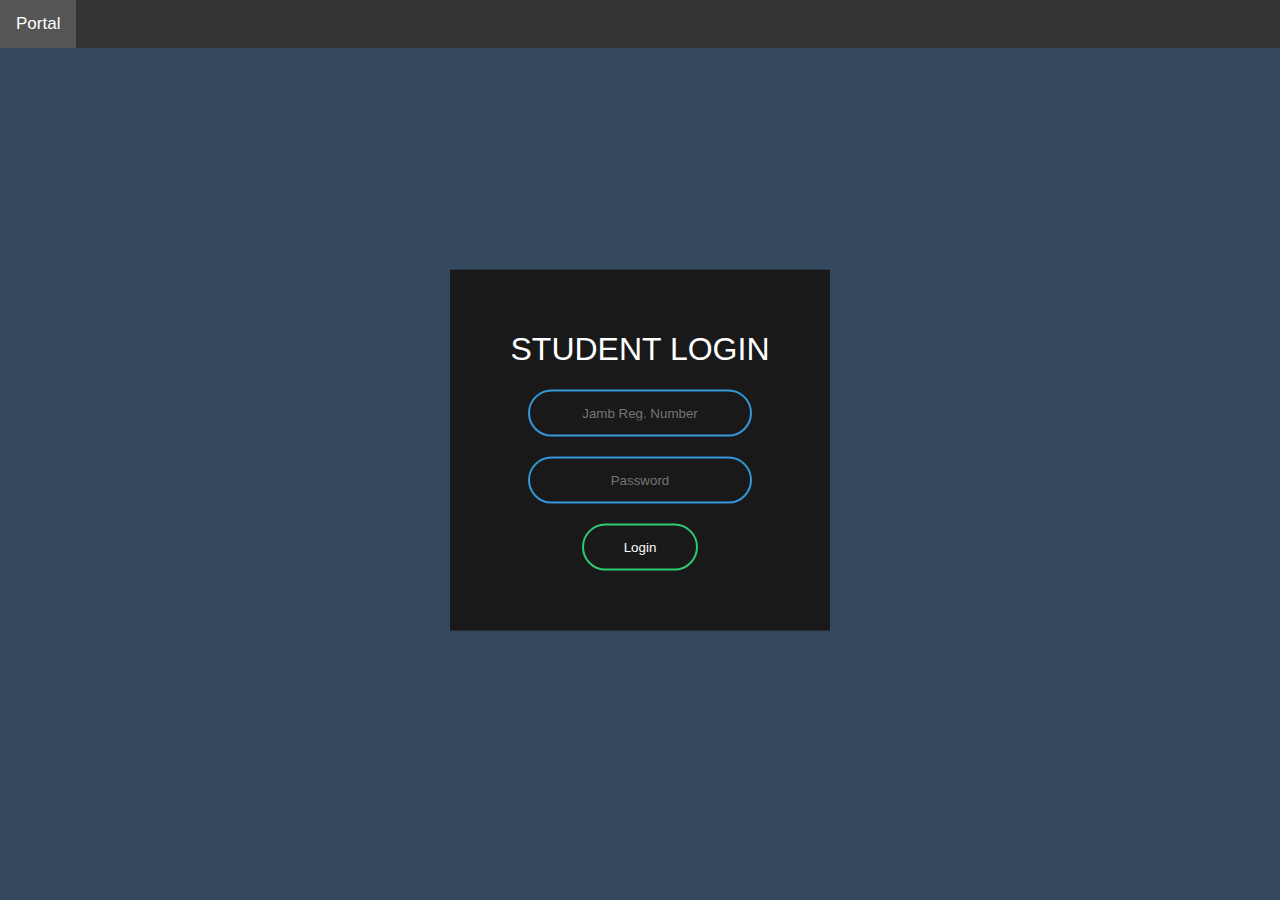
<file: index.html>
<!DOCTYPE html>
<html lang="en" dir="ltr">

<head>
  <meta charset="utf-8" />
  <meta http-equiv="X-UA-Compatible" content="IE-edge" />
  <meta name="viewport" content="width=device-width, intial-scale=1.0" />
  <link rel="shortcut icon" href="images/dashboard.png" />
  <title>Student Login</title>
  <link rel="stylesheet" href="style.css" />
</head>

<body>
  <!-- Top Nav-->
  <div class="topnav" id="myTopnav">

    <a href="index.html" class="active">Portal</a>
    <a href="javascript:void(0);" style="font-size: 15px" class="icon" onclick="myFunction()">&#9776;</a>
  </div>
  <!--End TopNav-->
  <form class="box" action="/Dashboard/" method="post">
    <h1>Student Login</h1>
    <input type="text" name="jamb_number" placeholder="Jamb Reg. Number" required />
    <input type="password" name="password" placeholder="Password" required />
    <a rel="noopener"><input type="submit" name="login-btn" value="Login" /></a>
  </form>
</body>

</html>
</file>
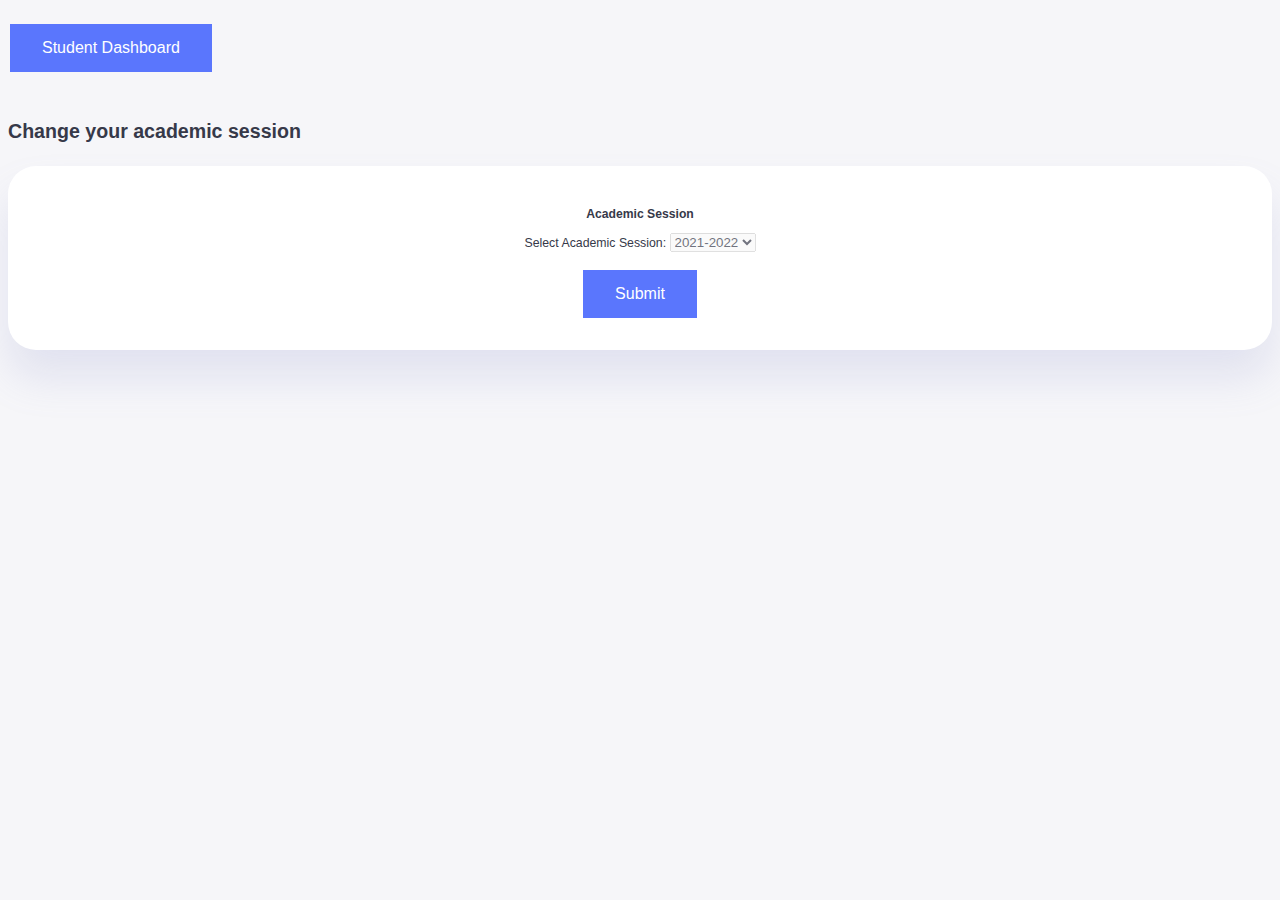
<file: Academic Session/index.html>
<!DOCTYPE html>
<html lang="en">

<head>
  <meta charset="UTF-8" />
  <meta http-equiv="X-UA-Compatible" content="IE=edge" />
  <meta name="viewport" content="width=device-width, initial-scale=1.0" />
  <title>Change Academic Session</title>
  <link rel="shortcut icon" href="images/dashboard.png" />

  <link rel="stylesheet" href="css/style.css" />
  <style>
    .hoverButton {
      background-color: #5a76fd;
      /* Green */
      border: none;
      color: white;
      padding: 15px 32px;
      text-align: center;
      text-decoration: none;
      display: inline-block;
      font-size: 16px;
      margin: 4px 2px;
      cursor: pointer;
      -webkit-transition-duration: 0.4s;
      /* Safari */
      transition-duration: 0.4s;
    }

    .hoverButton:hover {
      box-shadow: 0 12px 16px 0 rgba(0, 0, 0, 0.24),
        0 17px 50px 0 rgba(0, 0, 0, 0.19);
    }
  </style>
</head>

<body>
  <main>
    <a href="/Dashboard/index.html">
      <button class="hoverButton">Student Dashboard</button>
    </a>
    <div class="timetable" id="timetable">
      <div>
        <h2>Change your academic session</h2>
      </div>
      <span class="closeBtn" onclick="timeTableAll()">X</span>
      <table>
        <thead></thead>
        <tbody>
          <p>
            <tr>
              <td>
                <h3>
                  Academic Session
                </h3>
                <form action="../Student Dashboard/index.html">
                  <label for="cars">Select Academic Session:</label>
                  <select name="session" id="session" disabled>
                    <option value="2021-2022">2021-2022</option>
                    <option value="2020-2021">2020-2021</option>
                    <option value="2019-2020">2019-2020</option>
                    <option value="2018-2019">2018-2019</option>
                  </select>
                  <br><br>
                  <input class="hoverButton" type="submit" value="Submit">
                </form>

              </td>
          </p>
          </tr>
          </p>
        </tbody>
      </table>
    </div>
  </main>
</body>

</html>
</file>
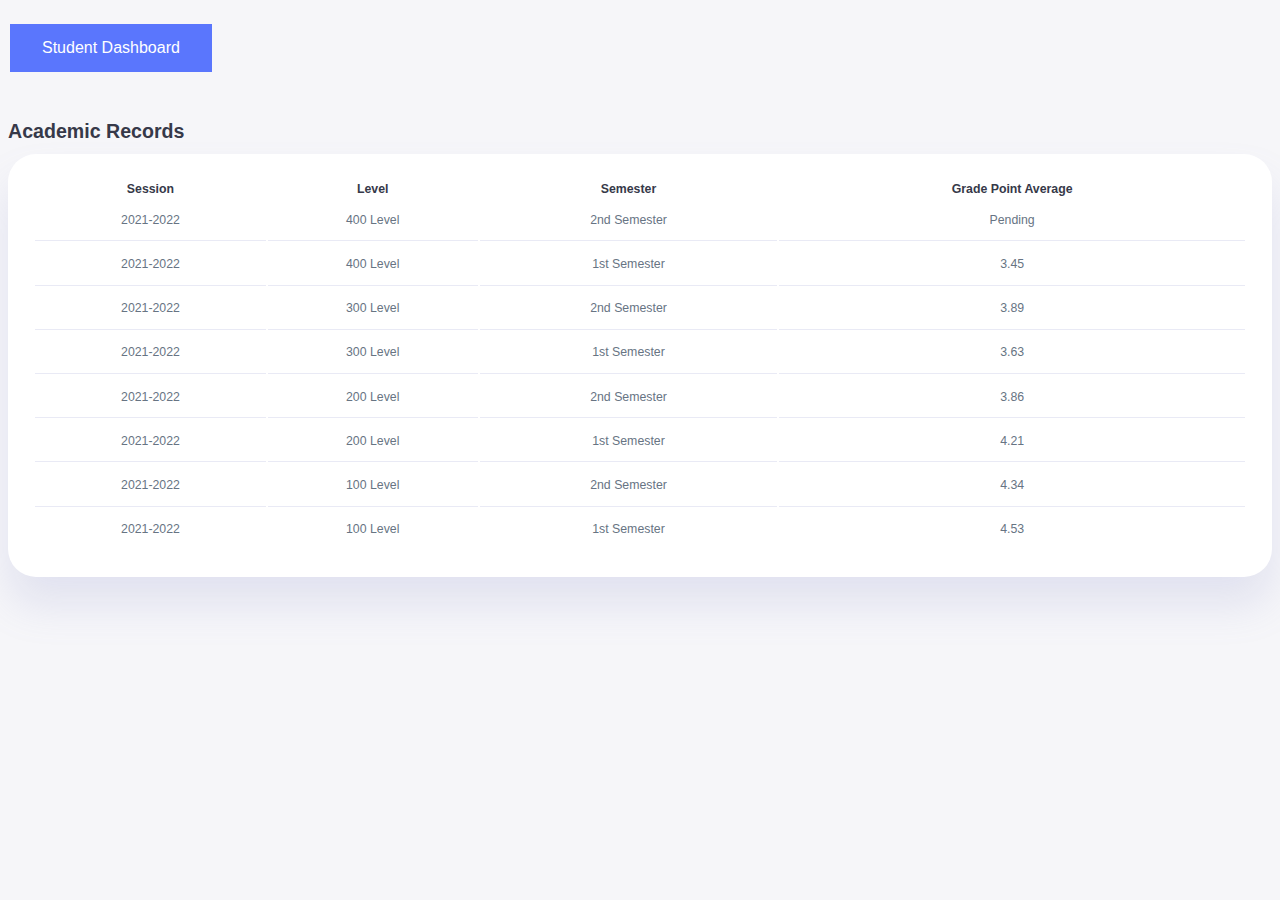
<file: Records/index.html>
<!DOCTYPE html>
<html lang="en">

<head>
  <meta charset="UTF-8" />
  <meta http-equiv="X-UA-Compatible" content="IE=edge" />
  <meta name="viewport" content="width=device-width, initial-scale=1.0" />
  <title>Student Records</title>
  <link rel="shortcut icon" href="images/dashboard.png" />

  <link rel="stylesheet" href="css/style.css" />
  <style>
    .hoverButton {
      background-color: #5a76fd;
      /* Green */
      border: none;
      color: white;
      padding: 15px 32px;
      text-align: center;
      text-decoration: none;
      display: inline-block;
      font-size: 16px;
      margin: 4px 2px;
      cursor: pointer;
      -webkit-transition-duration: 0.4s;
      /* Safari */
      transition-duration: 0.4s;
    }

    .hoverButton:hover {
      box-shadow: 0 12px 16px 0 rgba(0, 0, 0, 0.24),
        0 17px 50px 0 rgba(0, 0, 0, 0.19);
    }
  </style>
</head>

<body>
  <main>
    <a href="../Dashboard/index.html">
      <button class="hoverButton">Student Dashboard</button>
    </a>
    <div class="timetable" id="timetable">
      <div>
        <h2>Academic Records</h2>
      </div>
      <span class="closeBtn" onclick="timeTableAll()">X</span>
      <table>
        <thead>
          <tr>
            <th>Session</th>
            <th>Level</th>
            <th>Semester</th>
            <th>Grade Point Average</th>
          </tr>
        </thead>
        <tbody>
          <tr>
            <td>2021-2022</td>
            <td>400 Level</td>
            <td>2nd Semester</td>
            <td>Pending</td>
          </tr>
          <tr>
            <td>2021-2022</td>
            <td>400 Level</td>
            <td>1st Semester</td>
            <td>3.45</td>
          </tr>
          <tr>
            <td>2021-2022</td>
            <td>300 Level</td>
            <td>2nd Semester</td>
            <td>3.89</td>
          </tr>
          <tr>
            <td>2021-2022</td>
            <td>300 Level</td>
            <td>1st Semester</td>
            <td>3.63</td>
          </tr>
          <tr>
            <td>2021-2022</td>
            <td>200 Level</td>
            <td>2nd Semester</td>
            <td>3.86</td>
          </tr>
          <tr>
            <td>2021-2022</td>
            <td>200 Level</td>
            <td>1st Semester</td>
            <td>4.21</td>
          </tr>
          <tr>
            <td>2021-2022</td>
            <td>100 Level</td>
            <td>2nd Semester</td>
            <td>4.34</td>
          </tr>
          <tr>
            <td>2021-2022</td>
            <td>100 Level</td>
            <td>1st Semester</td>
            <td>4.53</td>
          </tr>
        </tbody>
      </table>
    </div>
  </main>
</body>

</html>
</file>
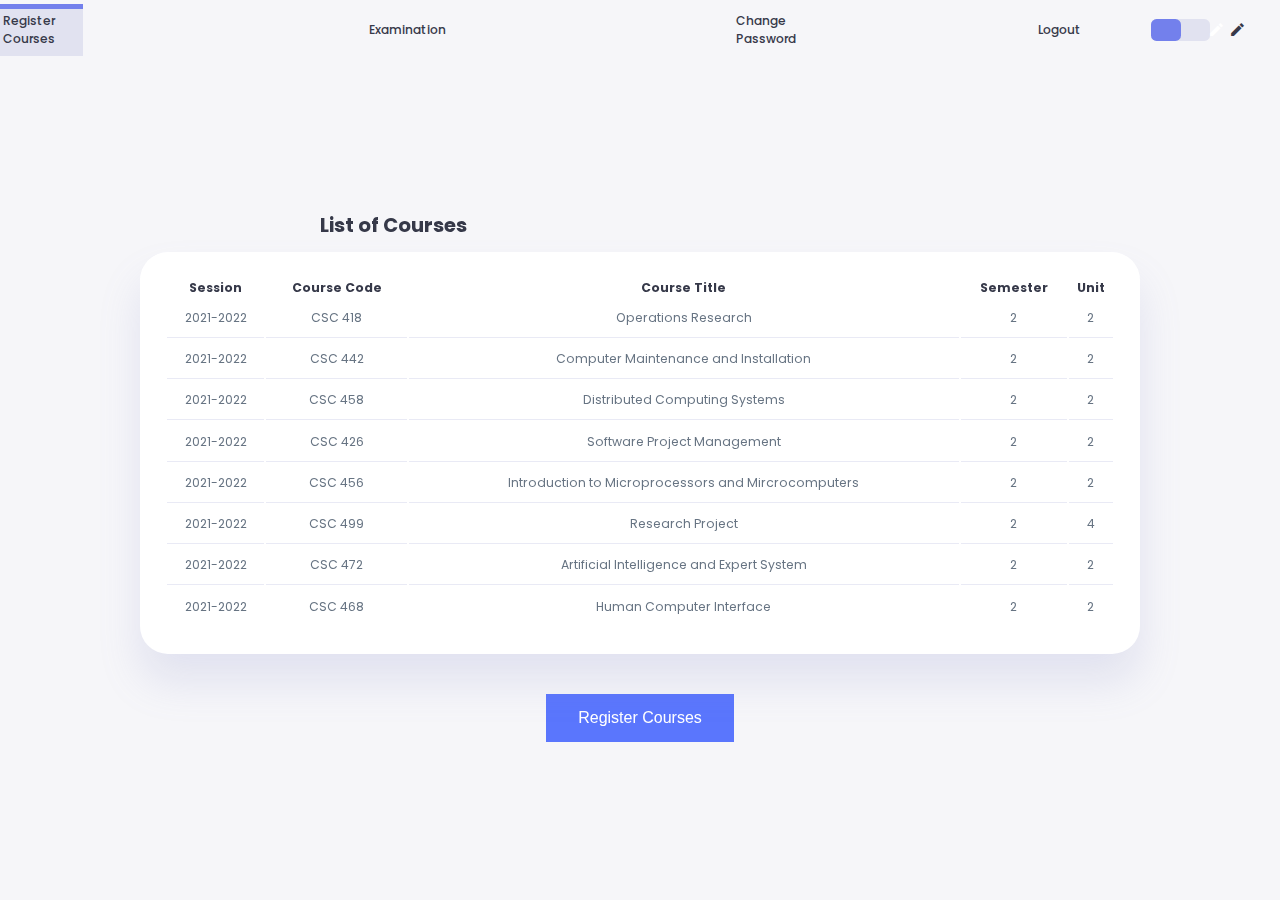
<file: Dashboard/courses.html>
<!DOCTYPE html>
<html lang="en">

<head>
  <meta charset="UTF-8" />
  <meta http-equiv="X-UA-Compatible" content="IE=edge" />
  <meta name="viewport" content="width=device-width, initial-scale=1.0" />
  <title>Register Courses</title>
  <link rel="shortcut icon" href="images/dashboard.png" />
  <link href="https://fonts.googleapis.com/icon?family=Material+Icons+Sharp" rel="stylesheet" />
  <link rel="shortcut icon" href="./images/logo.png" />
  <link rel="stylesheet" href="css/style.css" />
  <style>
    .hoverButton {
      background-color: #5a76fd;
      /* Green */
      border: none;
      color: white;
      padding: 15px 32px;
      text-align: center;
      text-decoration: none;
      display: inline-block;
      font-size: 16px;
      margin: 4px 2px;
      cursor: pointer;
      -webkit-transition-duration: 0.4s;
      /* Safari */
      transition-duration: 0.4s;
    }

    .hoverButton:hover {
      box-shadow: 0 12px 16px 0 rgba(0, 0, 0, 0.24),
        0 17px 50px 0 rgba(0, 0, 0, 0.19);
    }
  </style>
</head>

<body>
  <header>
    <div class="logo" title="Student Dashboard">
      <a rel="noopener" href="index.html">
        <img src="images/dashboard.png" alt="" />
      </a>
      <a href="index.html">
        <h2>Student Dashboard</h2>
      </a>
    </div>
    <div class="navbar">
      <a href="index.html">
        <span class="material-icons-sharp">home</span>
        <h3>Home</h3>
      </a>
      <a href="courses.html" class="active" onclick="timeTableAll()">
        <span class="material-icons-sharp">book</span>
        <h3>Register Courses</h3>
      </a>
      <a href="exam.html">
        <span class="material-icons-sharp">grid_view</span>
        <h3>Examination</h3>
      </a>
      <a href="password.html">
        <span class="material-icons-sharp">password</span>
        <h3>Change Password</h3>
      </a>
      <a href="../index.html">
        <span class="material-icons-sharp">logout</span>
        <h3>Logout</h3>
      </a>
    </div>
    <div id="profile-btn" style="display: none">
      <span class="material-icons-sharp">person</span>
    </div>
    <div class="theme-toggler">
      <span class="material-icons-sharp active">light_mode</span>
      <span class="material-icons-sharp">dark_mode</span>
    </div>
  </header>

  <main style="margin: 0">
    <div class="timetable active" id="timetable">
      <div>
        <h2>List of Courses</h2>
      </div>
      <table>
        <thead>
          <tr>
            <th>Session</th>
            <th>Course Code</th>
            <th>Course Title</th>
            <th>Semester</th>
            <th>Unit</th>
          </tr>
        </thead>
        <tbody></tbody>
      </table>
      <br />
      <br />
      <a href="index.html">
        <button class="hoverButton">Register Courses</button>
      </a>
    </div>
  </main>
</body>

<script src="courses.js"></script>
<script src="app.js"></script>

</html>
</file>
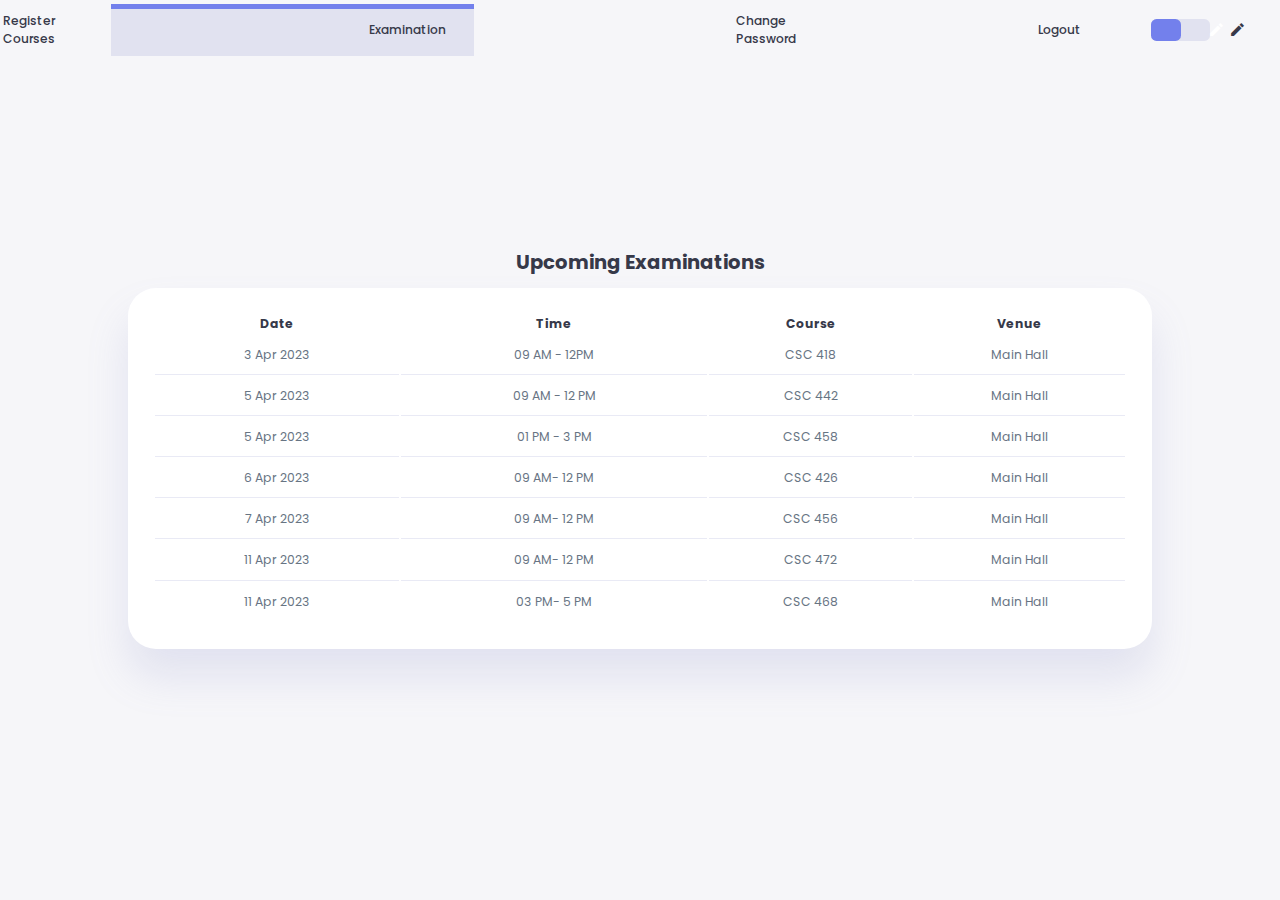
<file: Dashboard/exam.html>
<!DOCTYPE html>
<html lang="en">

<head>
    <meta charset="UTF-8">
    <meta http-equiv="X-UA-Compatible" content="IE=edge">
    <meta name="viewport" content="width=device-width, initial-scale=1.0">
    <title>Examination</title>
    <link rel="shortcut icon" href="images/dashboard.png" />
    <link href="https://fonts.googleapis.com/icon?family=Material+Icons+Sharp" rel="stylesheet">
    <link rel="shortcut icon" href="./images/logo.png">
    <link rel="stylesheet" href="css/style.css">

    <style>
        body {
            overflow: hidden;
        }

        header {
            position: relative;
        }

        .exam {
            display: flex;
            align-items: center;
            justify-content: center;
            flex-direction: column;
            height: 80vh;
            width: 80%;
            margin: auto;
        }
    </style>
</head>

<body>
    <header>
        <div class="logo" title="Student Dashboard">
            <a rel="noopener" href="index.html">
                <img src="images/dashboard.png" alt="" />
            </a>
            <a href="index.html">
                <h2>Student Dashboard</h2>
            </a>
        </div>
        <div class="navbar">
            <a href="index.html">
                <span class="material-icons-sharp">home</span>
                <h3>Home</h3>
            </a>
            <a href="courses.html" onclick="timeTableAll()">
                <span class="material-icons-sharp">book</span>
                <h3>Register Courses</h3>
            </a>
            <a href="exam.html" class="active">
                <span class="material-icons-sharp">grid_view</span>
                <h3>Examination</h3>
            </a>
            <a href="password.html">
                <span class="material-icons-sharp">password</span>
                <h3>Change Password</h3>
            </a>
            <a href="../index.html">
                <span class="material-icons-sharp">logout</span>
                <h3>Logout</h3>
            </a>
        </div>
        <div id="profile-btn" style="display: none;">
            <span class="material-icons-sharp">person</span>
        </div>
        <div class="theme-toggler">
            <span class="material-icons-sharp active">light_mode</span>
            <span class="material-icons-sharp">dark_mode</span>
        </div>
    </header>

    <main>
        <div class="exam timetable">
            <h2>Upcoming Examinations</h2>
            <table>
                <thead>
                    <tr>
                        <th>Date</th>
                        <th>Time</th>
                        <th>Course</th>
                        <th>Venue</th>
                    </tr>
                </thead>
                <tbody>
                    <tr>
                        <td>3 Apr 2023</td>
                        <td>09 AM - 12PM</td>
                        <td>CSC 418</td>
                        <td>Main Hall</td>
                    </tr>
                    <tr>
                        <td>5 Apr 2023</td>
                        <td>09 AM - 12 PM</td>
                        <td>CSC 442</td>
                        <td>Main Hall</td>
                    </tr>
                    <tr>
                        <td>5 Apr 2023</td>
                        <td>01 PM - 3 PM</td>
                        <td>CSC 458</td>
                        <td>Main Hall</td>
                    </tr>
                    <tr>
                        <td>6 Apr 2023</td>
                        <td>09 AM- 12 PM</td>
                        <td>CSC 426</td>
                        <td>Main Hall</td>
                    </tr>
                    <tr>
                        <td>7 Apr 2023</td>
                        <td>09 AM- 12 PM</td>
                        <td>CSC 456</td>
                        <td>Main Hall</td>
                    </tr>
                    <tr>
                        <td>11 Apr 2023</td>
                        <td>09 AM- 12 PM</td>
                        <td>CSC 472</td>
                        <td>Main Hall</td>
                    </tr>
                    <tr>
                        <td>11 Apr 2023</td>
                        <td>03 PM- 5 PM</td>
                        <td>CSC 468</td>
                        <td>Main Hall</td>
                    </tr>

                </tbody>
            </table>
        </div>
    </main>
    </main>

</body>

<script src="app.js"></script>

</html>
</file>
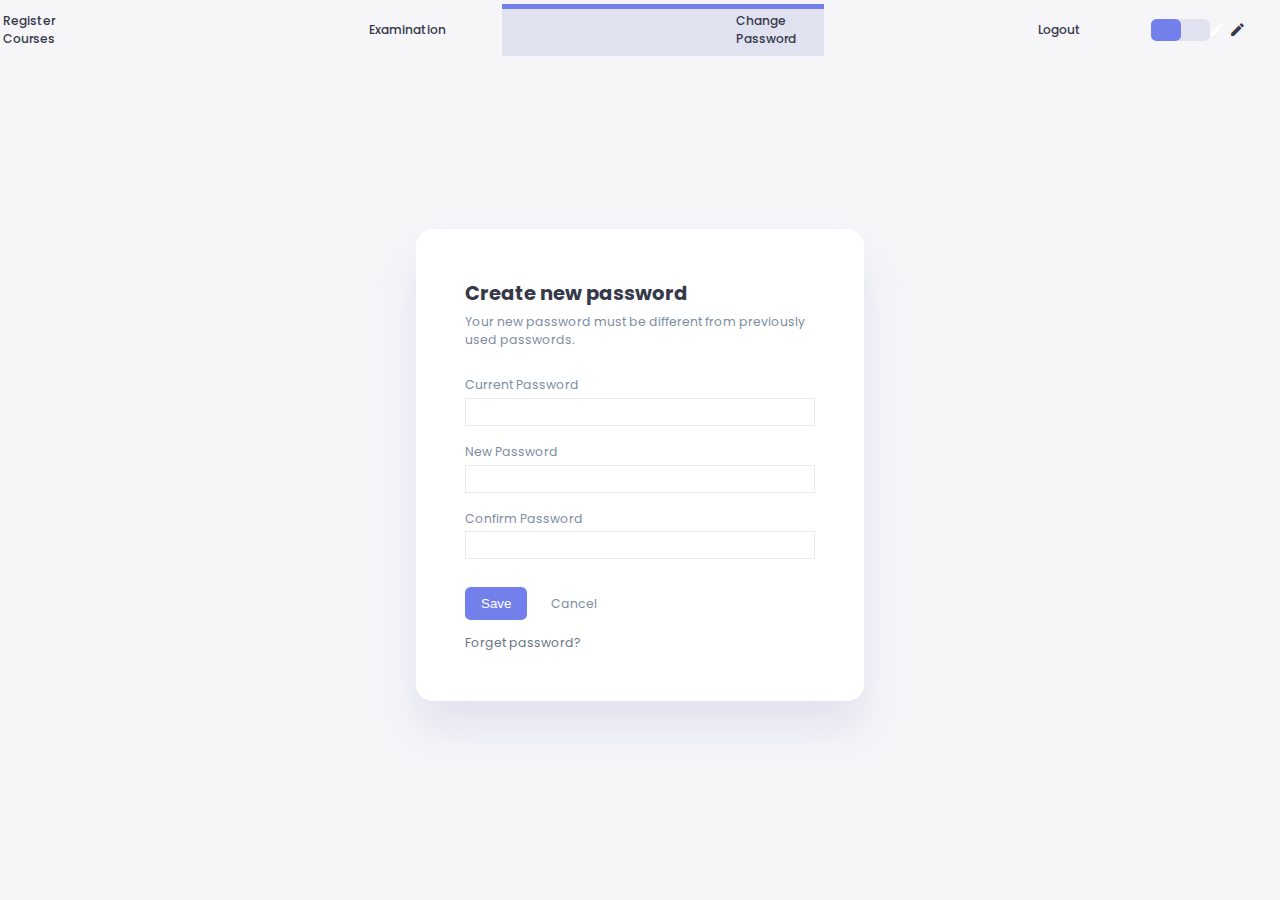
<file: Dashboard/password.html>
<!DOCTYPE html>
<html lang="en">

<head>
  <meta charset="UTF-8" />
  <meta http-equiv="X-UA-Compatible" content="IE=edge" />
  <meta name="viewport" content="width=device-width, initial-scale=1.0" />
  <title>Change Password</title>
  <link rel="shortcut icon" href="images/dashboard.png" />
  <link href="https://fonts.googleapis.com/icon?family=Material+Icons+Sharp" rel="stylesheet" />
  <link rel="shortcut icon" href="./images/logo.png" />
  <link rel="stylesheet" href="css/style.css" />

  <style>
    header {
      position: relative;
    }

    .change-password-container {
      display: flex;
      align-items: center;
      justify-content: center;
      width: 100%;
      height: 90vh;
    }

    .change-password-container form {
      display: flex;
      flex-direction: column;
      justify-content: center;
      border-radius: var(--border-radius-2);
      padding: 3.5rem;
      background-color: var(--color-white);
      box-shadow: var(--box-shadow);
      width: 95%;
      max-width: 32rem;
    }

    .change-password-container form:hover {
      box-shadow: none;
    }

    .change-password-container form input[type="password"] {
      border: none;
      outline: none;
      border: 1px solid var(--color-light);
      background: transparent;
      height: 2rem;
      width: 100%;
      padding: 0 0.5rem;
    }

    .change-password-container form .box {
      padding: 0.5rem 0;
    }

    .change-password-container form .box p {
      line-height: 2;
    }

    .change-password-container form h2+p {
      margin: 0.4rem 0 1.2rem 0;
    }

    .btn {
      background: none;
      border: none;
      border: 2px solid var(--color-primary) !important;
      border-radius: var(--border-radius-1);
      padding: 0.5rem 1rem;
      color: var(--color-white);
      background-color: var(--color-primary);
      cursor: pointer;
      margin: 1rem 1.5rem 1rem 0;
      margin-top: 1.5rem;
    }

    .btn:hover {
      color: var(--color-primary);
      background-color: transparent;
    }
  </style>
</head>

<body>
  <header>
    <div class="logo" title="Student Dashboard">
      <a rel="noopener" href="index.html">
        <img src="images/dashboard.png" alt="" />
      </a>
      <a href="index.html">
        <h2>Student Dashboard</h2>
      </a>
    </div>
    <div class="navbar">
      <a href="index.html">
        <span class="material-icons-sharp">home</span>
        <h3>Home</h3>
      </a>
      <a href="courses.html" onclick="timeTableAll()">
        <span class="material-icons-sharp">book</span>
        <h3>Register Courses</h3>
      </a>
      <a href="exam.html">
        <span class="material-icons-sharp">grid_view</span>
        <h3>Examination</h3>
      </a>
      <a href="password.html" class="active">
        <span class="material-icons-sharp">password</span>
        <h3>Change Password</h3>
      </a>
      <a href="../index.html">
        <span class="material-icons-sharp">logout</span>
        <h3>Logout</h3>
      </a>
    </div>
    <div id="profile-btn" style="display: none">
      <span class="material-icons-sharp">person</span>
    </div>
    <div class="theme-toggler">
      <span class="material-icons-sharp active">light_mode</span>
      <span class="material-icons-sharp">dark_mode</span>
    </div>
  </header>

  <div class="change-password-container">
    <form action="">
      <h2>Create new password</h2>
      <p class="text-muted">
        Your new password must be different from previously used passwords.
      </p>
      <div class="box">
        <p class="text-muted">Current Password</p>
        <input type="password" id="currentpass" />
      </div>
      <div class="box">
        <p class="text-muted">New Password</p>
        <input type="password" id="newpass" />
      </div>
      <div class="box">
        <p class="text-muted">Confirm Password</p>
        <input type="password" id="confirmpass" />
      </div>
      <div class="button">
        <input type="submit" value="Save" class="btn" />
        <a href="index.html" class="text-muted">Cancel</a>
      </div>
      <a href="#">
        <p>Forget password?</p>
      </a>
    </form>
  </div>
</body>

<script src="app.js"></script>

</html>
</file>
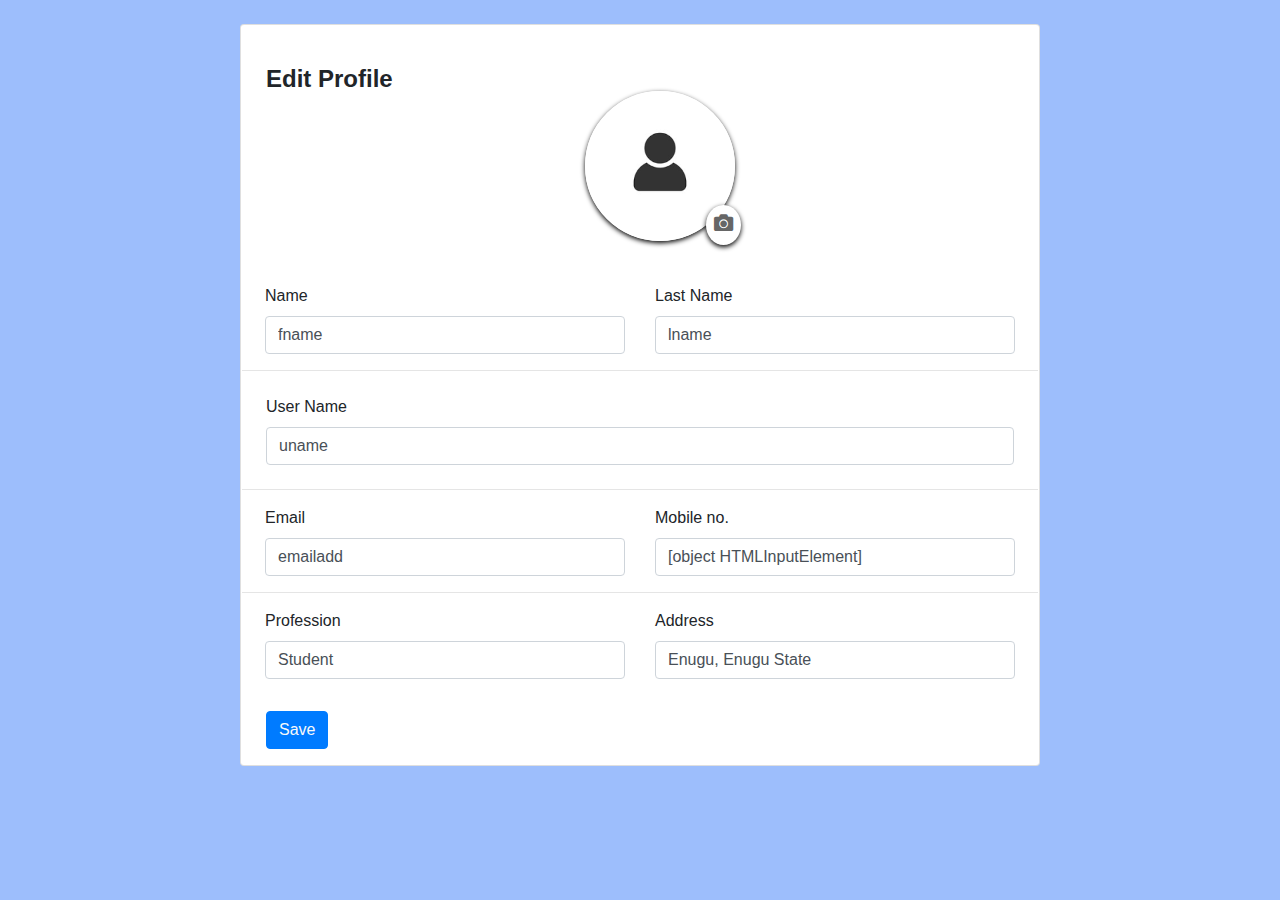
<file: Profile/editprofile.html>
<!DOCTYPE html>
<html>
  <head>
    <title>Edit Profile</title>
    <link rel="shortcut icon" href="images/dashboard.png" />

    <!-- Required meta tags -->
    <meta charset="utf-8" />
    <meta
      name="viewport"
      content="width=device-width, initial-scale=1, shrink-to-fit=no"
    />

    <!-- Google font -->
    <link
      href="https://fonts.googleapis.com/css2?family=Bree+Serif&display=swap"
      rel="stylesheet"
    />

    <!-- Bootstrap CSS -->
    <link
      rel="stylesheet"
      href="https://maxcdn.bootstrapcdn.com/bootstrap/4.0.0/css/bootstrap.min.css"
      integrity="sha384-Gn5384xqQ1aoWXA+058RXPxPg6fy4IWvTNh0E263XmFcJlSAwiGgFAW/dAiS6JXm"
      crossorigin="anonymous"
    />

    <!-- font Awesome for icons -->
    <link
      rel="stylesheet"
      href="https://cdnjs.cloudflare.com/ajax/libs/font-awesome/5.10.0/css/all.min.css"
    />

    <link rel="stylesheet" href="css/style.css" />
  </head>

  <body style="background: #9dbefc">
    <section>
      <div class="container my-4">
        <div class="d-flex justify-content-center">
          <div class="card" style="width: 800px">
            <div class="row">
              <div class="col-lg-12 col-md-12 col-sm-12 p-3">
                <div class="d-flex m-4 mb-3 justify-content-between">
                  <div>
                    <h4 class="font-weight-bold">Edit Profile</h4>
                  </div>
                </div>

                <div class="row m-2 justify-content-center">
                  <div class="card-image">
                    <div class="profile">
                      <!-- User Profile Image -->
                      <img class="profile-pic" src="images/avatar.png" />

                      <!-- Default Image -->
                      <!-- <i class="fa fa-user fa-5x"></i> -->
                    </div>
                    <div class="p-image">
                      <i class="fa fa-camera upload-button"></i>
                      <input class="file-upload" type="file" accept="image/*" />
                    </div>
                  </div>
                </div>

                <div class="row m-2">
                  <div class="col-lg-6 col-sm-12">
                    <div class="name">
                      <label for="name">Name</label><br />
                      <input
                        type="text"
                        class="form-control"
                        id="name"
                        name="fname"
                        value="fname"
                        required
                      />
                    </div>
                  </div>
                  <div class="col-lg-6 col-sm-12">
                    <div class="lastname">
                      <label for="lastname">Last Name</label><br />
                      <input
                        type="text"
                        class="form-control"
                        id="lastname"
                        name="lname"
                        value="lname"
                        required
                      />
                    </div>
                  </div>
                </div>
                <hr />
                <div class="username m-4">
                  <label for="username">User Name</label><br />
                  <input
                    type="text"
                    class="form-control"
                    id="username"
                    name="uname"
                    value="uname"
                    required
                  />
                </div>
                <hr />
                <div class="row m-2">
                  <div class="col-lg-6 col-sm-12">
                    <div class="email">
                      <label for="email">Email</label><br />
                      <input
                        type="text"
                        class="form-control"
                        id="email"
                        name="emailadd"
                        value="emailadd"
                        required
                      />
                    </div>
                  </div>
                  <div class="col-lg-6 col-sm-12">
                    <div class="phone">
                      <label for="phone">Mobile no.</label><br />
                      <input
                        type="text"
                        class="form-control"
                        id="phone"
                        name="phone"
                        value="phone"
                        required
                      />
                    </div>
                  </div>
                </div>
                <hr />
                <div class="row m-2">
                  <div class="col-lg-6 col-sm-12">
                    <div class="profession">
                      <label for="work">Profession</label><br />
                      <input
                        type="text"
                        class="form-control"
                        id="work"
                        name="prof"
                        value="Student"
                        required
                      />
                    </div>
                  </div>
                  <div class="col-lg-6 col-sm-12">
                    <div class="address">
                      <label for="address">Address</label><br />
                      <input
                        type="text"
                        class="form-control"
                        id="address"
                        name="address"
                        value="Enugu, Enugu State"
                        required
                      />
                    </div>
                  </div>
                </div>
                <div class="sub_btn ml-4 mt-2">
                  <label></label><br />
                  <a href="profile.html">
                    <button
                      type="submit"
                      class="btn-primary text-light btn button"
                    >
                      Save
                    </button>
                  </a>
                </div>
              </div>
            </div>
          </div>
        </div>
      </div>
    </section>

    <script>
      var data = decodeURIComponent(window.location.search);
      data = data.substring(1);
      var queries = data.split("&");
      var name = "";
      var lastname = "";
      var username = "";
      var email = "";
      var work = "";
      var address = "";
      for (var i = 0; i < queries.length; i++) {
        var num = i;
        switch (num) {
          case 1:
            name = queries[i];
            break;

          case 2:
            lastname = queries[i];
            break;

          case 3:
            username = queries[i];
            break;

          case 4:
            email = queries[i];
            break;

          case 5:
            phone = queries[i];
            break;

          case 6:
            work = queries[i];
            break;
          case 7:
            address = queries[i];
            break;

          default:
            var x = "";
        }
      }

      document.getElementById("name").value = name;
      document.getElementById("lastname").value = lastname;
      document.getElementById("username").value = username;
      document.getElementById("email").value = email;
      document.getElementById("phone").value = phone;
      document.getElementById("professionne").value = work;
      document.getElementById("address").value = address;
    </script>
  </body>

  <script
    src="https://code.jquery.com/jquery-3.2.1.slim.min.js"
    integrity="sha384-KJ3o2DKtIkvYIK3UENzmM7KCkRr/rE9/Qpg6aAZGJwFDMVNA/GpGFF93hXpG5KkN"
    crossorigin="anonymous"
  ></script>
  <script
    src="https://cdnjs.cloudflare.com/ajax/libs/popper.js/1.12.9/umd/popper.min.js"
    integrity="sha384-ApNbgh9B+Y1QKtv3Rn7W3mgPxhU9K/ScQsAP7hUibX39j7fakFPskvXusvfa0b4Q"
    crossorigin="anonymous"
  ></script>
  <script
    src="https://maxcdn.bootstrapcdn.com/bootstrap/4.0.0/js/bootstrap.min.js"
    integrity="sha384-JZR6Spejh4U02d8jOt6vLEHfe/JQGiRRSQQxSfFWpi1MquVdAyjUar5+76PVCmYl"
    crossorigin="anonymous"
  ></script>

  <!-- custom js -->
  <script src="js/loader.js"></script>
</html>
</file>
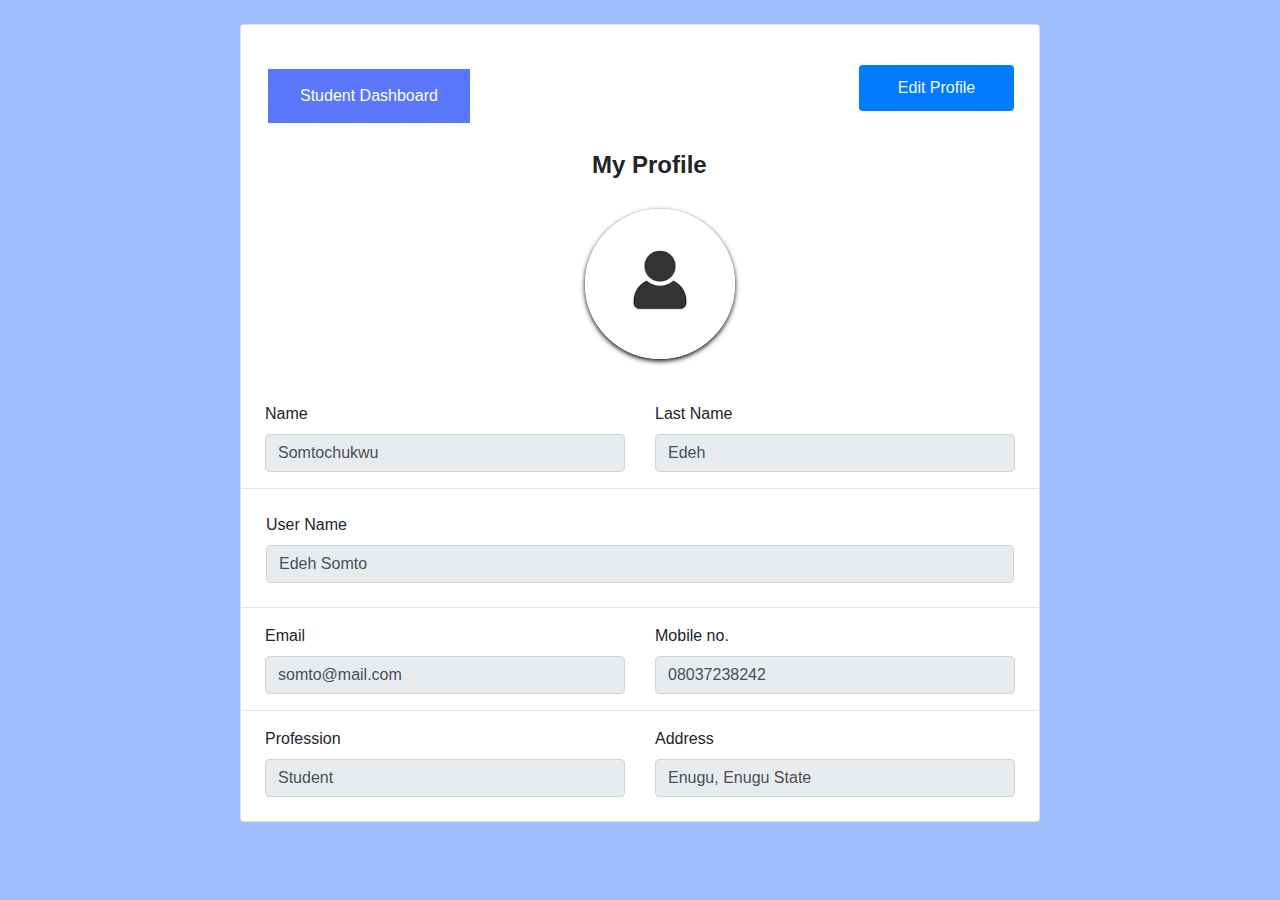
<file: Profile/profile.html>
<!DOCTYPE html>
<html>

<head>
	<title>Profile</title>
	<link rel="shortcut icon" href="images/dashboard.png" />

	<head>
		<!-- Required meta tags -->
		<meta charset="utf-8">
		<meta name="viewport" content="width=device-width, initial-scale=1, shrink-to-fit=no">

		<!-- Google font -->
		<link href="https://fonts.googleapis.com/css2?family=Bree+Serif&display=swap" rel="stylesheet">

		<!-- Bootstrap CSS -->
		<link rel="stylesheet" href="https://maxcdn.bootstrapcdn.com/bootstrap/4.0.0/css/bootstrap.min.css"
			integrity="sha384-Gn5384xqQ1aoWXA+058RXPxPg6fy4IWvTNh0E263XmFcJlSAwiGgFAW/dAiS6JXm" crossorigin="anonymous">

		<!-- font Awesome for icons -->
		<link rel="stylesheet" href="https://cdnjs.cloudflare.com/ajax/libs/font-awesome/5.10.0/css/all.min.css" />

		<link rel="stylesheet" href="css/style.css">
		<style>
			.hoverButton {
				background-color: #5a76fd;
				/* Green */
				border: none;
				color: white;
				padding: 15px 32px;
				text-align: center;
				text-decoration: none;
				display: inline-block;
				font-size: 16px;
				margin: 4px 2px;
				cursor: pointer;
				-webkit-transition-duration: 0.4s;
				/* Safari */
				transition-duration: 0.4s;
			}

			.hoverButton:hover {
				box-shadow: 0 12px 16px 0 rgba(0, 0, 0, 0.24),
					0 17px 50px 0 rgba(0, 0, 0, 0.19);
			}
		</style>
	</head>

<body style="background: #9dbefc">

	<section>
		<div class="container my-4">
			<div class="d-flex justify-content-center">
				<div class="card" style="width:800px;">
					<div class="row">

						<div class="col-lg-12 col-md-12 col-sm-12 p-3">
							<div class="d-flex m-4 mb-3 justify-content-between">
								<div>
									<a href="/Dashboard/index.html">
										<button class="hoverButton">Student Dashboard</button>
									</a>
								</div>
								<div class="all_btn">
									<a href="editprofile.html" style="width: 155px; padding: 10px 10px;"
										onclick="my_info();" class="btn bg-primary button text-light"><span>Edit
											Profile</span>
									</a>
								</div>
							</div>

							<h4 style="margin-left: 350px;" class="font-weight-bold">My Profile</h4>
							<br>
							<br>
							<div class="row m-2 justify-content-center">
								<div class="card-image ">



									<div class="profile">
										<img src="images/avatar.png">
									</div>

								</div>
							</div>

							<div class="row m-2">
								<div class="col-lg-6 col-sm-12">
									<div class="name">
										<label for="name">Name</label><br>
										<input type="text" class="form-control" id="name" name="fname"
											value="Somtochukwu" readonly>
									</div>
								</div>
								<div class="col-lg-6 col-sm-12">
									<div class="lastname">
										<label for="lastname">Last Name</label><br>
										<input type="text" class="form-control" id="lastname" name="lname" value="Edeh"
											readonly>
									</div>
								</div>
							</div>
							<hr>
							<div class="username  m-4">
								<label for="username">User Name</label><br>
								<input type="text" class="form-control" id="username" name="uname" value="Edeh Somto"
									readonly>
							</div>
							<hr>
							<div class="row m-2">
								<div class="col-lg-6 col-sm-12">
									<div class="email">
										<label for="email">Email</label><br>
										<input type="text" class="form-control" id="email" name="emailadd"
											value="somto@mail.com" readonly>
									</div>
								</div>
								<div class="col-lg-6 col-sm-12">
									<div class="phone">
										<label for="phone">Mobile no.</label><br>
										<input type="text" class="form-control" id="phone" name="phone"
											value="08037238242" readonly>
									</div>
								</div>
							</div>
							<hr>
							<div class="row m-2">
								<div class="col-lg-6 col-sm-12">
									<div class="profession">
										<label for="work">Profession</label><br>
										<input type="text" class="form-control" id="work" name="prof" value="Student"
											readonly>
									</div>
								</div>
								<div class="col-lg-6 col-sm-12">
									<div class="address">
										<label for="address">Address</label><br>
										<input type="text" class="form-control" id="address" name="address"
											value="Enugu, Enugu State" readonly>
									</div>
								</div>
							</div>
						</div>
					</div>

				</div>
			</div>
		</div>
	</section>

</body>

<script src="https://code.jquery.com/jquery-3.2.1.slim.min.js"
	integrity="sha384-KJ3o2DKtIkvYIK3UENzmM7KCkRr/rE9/Qpg6aAZGJwFDMVNA/GpGFF93hXpG5KkN"
	crossorigin="anonymous"></script>
<script src="https://cdnjs.cloudflare.com/ajax/libs/popper.js/1.12.9/umd/popper.min.js"
	integrity="sha384-ApNbgh9B+Y1QKtv3Rn7W3mgPxhU9K/ScQsAP7hUibX39j7fakFPskvXusvfa0b4Q"
	crossorigin="anonymous"></script>
<script src="https://maxcdn.bootstrapcdn.com/bootstrap/4.0.0/js/bootstrap.min.js"
	integrity="sha384-JZR6Spejh4U02d8jOt6vLEHfe/JQGiRRSQQxSfFWpi1MquVdAyjUar5+76PVCmYl"
	crossorigin="anonymous"></script>

<!-- custom js -->
<script src="js/loader.js"></script>

</html>
</file>
<file: style.css>
body{
    margin: 0;
    padding: 0;
    font-family: sans-serif;
    background: #34495e;
  }
  .topnav {
    overflow: hidden;
    background-color: #333;
  }
  
  .topnav a {
    float: left;
    display: block;
    color: #f2f2f2;
    text-align: center;
    padding: 14px 16px;
    text-decoration: none;
    font-size: 17px;
  }
  
  .active {
    background-color: #04AA6D;
    color: white;
  }
  
  .topnav .icon {
    display: none;
  }
  
  .dropdown {
    float: left;
    overflow: hidden;
  }
  
  .dropdown .dropbtn {
    font-size: 17px;    
    border: none;
    outline: none;
    color: white;
    padding: 14px 16px;
    background-color: inherit;
    font-family: inherit;
    margin: 0;
  }
  
  .dropdown-content {
    display: none;
    position: absolute;
    background-color: #f9f9f9;
    min-width: 160px;
    box-shadow: 0px 8px 16px 0px rgba(0,0,0,0.2);
    z-index: 1;
  }
  
  .dropdown-content a {
    float: none;
    color: black;
    padding: 12px 16px;
    text-decoration: none;
    display: block;
    text-align: left;
  }
  
  .topnav a:hover, .dropdown:hover .dropbtn {
    background-color: #555;
    color: white;
  }
  
  .dropdown-content a:hover {
    background-color: #ddd;
    color: black;
  }
  
  .dropdown:hover .dropdown-content {
    display: block;
  }
  
  @media screen and (max-width: 600px) {
    .topnav a:not(:first-child), .dropdown .dropbtn {
      display: none;
    }
    .topnav a.icon {
      float: right;
      display: block;
    }
  }
  
  @media screen and (max-width: 600px) {
    .topnav.responsive {position: relative;}
    .topnav.responsive .icon {
      position: absolute;
      right: 0;
      top: 0;
    }
    .topnav.responsive a {
      float: none;
      display: block;
      text-align: left;
    }
    .topnav.responsive .dropdown {float: none;}
    .topnav.responsive .dropdown-content {position: relative;}
    .topnav.responsive .dropdown .dropbtn {
      display: block;
      width: 100%;
      text-align: left;
    }
  }
  .box{
    width: 300px;
    padding: 40px;
    position: absolute;
    top: 50%;
    left: 50%;
    transform: translate(-50%,-50%);
    background: #191919;
    text-align: center;
  }
  .box h1{
    color: white;
    text-transform: uppercase;
    font-weight: 500;
  }
  .box input[type = "text"], .box input[type = "password"]{
    border:0;
    background: none;
    display: block;
    margin: 20px auto;
    text-align: center;
    border: 2px solid #3498db;
    padding: 14px 10px;
    width: 200px;
    outline: none;
    color: white;
    border-radius: 24px;
    transition: 0.25s;
  }
  .box input[type = "text"]:focus, .box input[type = "password"]:focus{
    width: 280px;
    border-color: #2ecc71;
  }	  
  .box input[type = "submit"]{
    border:0;
    background: none;
    display: block;
    margin: 20px auto;
    text-align: center;
    border: 2px solid #2ecc71;
    padding: 14px 40px;
    outline: none;
    color: white;
    border-radius: 24px;
    transition: 0.25s;
    cursor: pointer;
  }
  .box input[type = "submit"]:hover{
    background: #2ecc71;
  }
</file>
<file: Academic Session/css/style.css>
:root{
    --color-primary: #7380ec;
    --color-danger: #ff7782;
    --color-success: #41f1b6;
    --color-warning: #ffbb55;
    --color-white: #fff;
    --color-info: #7d8da1;
    --color-dark: #363949;
    --color-light: rgba(132, 139, 200, 0.18);
    --color-dark-varient: #677483;
    --color-background: #f6f6f9;
    
    --card-border-radius: 2rem;
    --border-radius-1: 0.4rem;
    --border-radius-2: 1.2rem;

    --card-padding: 1.8rem;
    --box-shadow: 0 2rem 3rem var(--color-light)    
}



html{
    font-size: 14px;
    scroll-behavior: smooth;
}
body{
    font-family: 'Poppins', sans-serif;
    font-size: .88rem;
    background: var(--color-background);
    overflow-x: hidden;
    color: var(--color-dark);
}

h1{
    font-weight: 800;
    font-size: 1.8rem;
}
h2{font-size: 1.4rem;}
h3{font-size: .87rem;}
h4{font-size: .8rem;}
h5{font-size: .77rem;}
small{font-size: .75rem;}

.text-muted{color: var(--color-info);}
p{color: var(--color-dark-varient);}
b{color: var(--color-dark);}

.primary{color: var(--color-primary);}
.danger{color: var(--color-danger);}
.success{color: var(--color-success)}
.warning{color: var(--color-warning);}

.container{
    position: relative;
    display: grid;
    width: 93%;
    margin: 0 3rem;
    gap: 1.8rem;
    grid-template-columns: 14rem auto 23rem;
    padding-top: 4rem;
}
*{
    color: var(--color-dark);
}

main{
    position: relative;
    margin-top: 1.4rem;
}
main .subjects{
    display: grid;
    grid-template-columns: repeat(5, 1fr);
    gap: 1.6rem;
}

main .subjects > div{
    background-color: var(--color-white);
    padding: var(--card-padding);
    border-radius: var(--card-border-radius);
    margin-top: 1rem;
    box-shadow: var(--box-shadow);
    transition: all 300ms ease;
}
main .subjects > div:hover{
    box-shadow: none;
}
main .subjects > div span{
    background-color: var(--color-primary);
    padding: .5rem;
    border-radius: 50%;
    color: var(--color-white);
    font-size: 1.5rem;
}
main .subjects > div.mth span,main .subjects > div.cg span{background: var(--color-danger);}
main .subjects > div.cs span{background: var(--color-success);}

main .subjects h3{
    margin: 1rem 0 0.6rem;
    font-size: 1rem;
}
main .subjects .progress{
    position: relative;
    width: 89px;
    height: 89px;
    border-radius: 50%;
    margin: auto;
}
main .subjects svg circle{
    fill: none;
    stroke: var(--color-primary);
    stroke-width: 8;
    stroke-linecap: round;
    transform: translate(5px, 5px);
    stroke-dasharray: 110;
    stroke-dashoffset: 92;
}
main .subjects .eg svg circle{
    stroke-dashoffset: 25;
    stroke-dasharray: 210;
}
main .subjects .mth svg circle{
    stroke-dashoffset: 7;
    stroke-dasharray: 210;
}
main .subjects .cs svg circle{
    stroke-dashoffset: 35;
    stroke-dasharray: 210;
}
main .subjects .cg svg circle{
    stroke-dashoffset: 0;
    stroke-dasharray: 210;
}
main .subjects .net svg circle{
    stroke-dashoffset: 5;
    stroke-dasharray: 210;
}
main .subjects .progress .number{
    position: absolute;
    top: 0;left: 0;
    height: 100%;
    width: 100%;
    display: flex;
    justify-content: center;
    align-items: center;
}
main .subjects small{
    margin-top: 1rem;
    display: block;
}
main .timetable{
    margin-top: 2rem;
}
main .timetable h2{
    margin-bottom: .8rem;
}
main .timetable table{
    background-color: var(--color-white);
    width: 100%;
    border-radius: var(--card-border-radius);
    padding: var(--card-padding);
    text-align: center;
    box-shadow: var(--box-shadow);
    transition: all 300ms ease;
}
main .timetable span{display: none;}
main .timetable table:hover{box-shadow: none;}
main table tbody td{
    height: 2.8rem;
    border-bottom: 1px solid var(--color-light);
    color: var(--color-dark-varient);
}
main table tbody tr:last-child td{border: none;}

main .timetable.active{
    width: 100%;
    height: 100vh;
    position: fixed;
    top: 0;left: 0;
    display: flex;
    flex-direction: column;
    align-items: center;
    justify-content: center;
}
main .timetable.active h2{
    color: var(--color-dark);
}
main .timetable.active table{
    width: 90%;
    max-width: 1000px;
    position: relative;
}
main .timetable.active span{
    display: block;
    font-size: 2rem;
    color: var(--color-dark);
    cursor: pointer;
}
.timetable div{
    position: relative;
    width: 50%;
    display: flex;
    align-items: center;
    justify-content: space-between;
}
main .timetable.active .closeBtn{
    position: absolute;
    top: 5%;right: 5%;
}
</file>
<file: Records/css/style.css>
:root{
    --color-primary: #7380ec;
    --color-danger: #ff7782;
    --color-success: #41f1b6;
    --color-warning: #ffbb55;
    --color-white: #fff;
    --color-info: #7d8da1;
    --color-dark: #363949;
    --color-light: rgba(132, 139, 200, 0.18);
    --color-dark-varient: #677483;
    --color-background: #f6f6f9;
    
    --card-border-radius: 2rem;
    --border-radius-1: 0.4rem;
    --border-radius-2: 1.2rem;

    --card-padding: 1.8rem;
    --box-shadow: 0 2rem 3rem var(--color-light)    
}



html{
    font-size: 14px;
    scroll-behavior: smooth;
}
body{
    font-family: 'Poppins', sans-serif;
    font-size: .88rem;
    background: var(--color-background);
    overflow-x: hidden;
    color: var(--color-dark);
}

h1{
    font-weight: 800;
    font-size: 1.8rem;
}
h2{font-size: 1.4rem;}
h3{font-size: .87rem;}
h4{font-size: .8rem;}
h5{font-size: .77rem;}
small{font-size: .75rem;}

.text-muted{color: var(--color-info);}
p{color: var(--color-dark-varient);}
b{color: var(--color-dark);}

.primary{color: var(--color-primary);}
.danger{color: var(--color-danger);}
.success{color: var(--color-success)}
.warning{color: var(--color-warning);}

.container{
    position: relative;
    display: grid;
    width: 93%;
    margin: 0 3rem;
    gap: 1.8rem;
    grid-template-columns: 14rem auto 23rem;
    padding-top: 4rem;
}
*{
    color: var(--color-dark);
}

main{
    position: relative;
    margin-top: 1.4rem;
}
main .subjects{
    display: grid;
    grid-template-columns: repeat(5, 1fr);
    gap: 1.6rem;
}

main .subjects > div{
    background-color: var(--color-white);
    padding: var(--card-padding);
    border-radius: var(--card-border-radius);
    margin-top: 1rem;
    box-shadow: var(--box-shadow);
    transition: all 300ms ease;
}
main .subjects > div:hover{
    box-shadow: none;
}
main .subjects > div span{
    background-color: var(--color-primary);
    padding: .5rem;
    border-radius: 50%;
    color: var(--color-white);
    font-size: 1.5rem;
}
main .subjects > div.mth span,main .subjects > div.cg span{background: var(--color-danger);}
main .subjects > div.cs span{background: var(--color-success);}

main .subjects h3{
    margin: 1rem 0 0.6rem;
    font-size: 1rem;
}
main .subjects .progress{
    position: relative;
    width: 89px;
    height: 89px;
    border-radius: 50%;
    margin: auto;
}
main .subjects svg circle{
    fill: none;
    stroke: var(--color-primary);
    stroke-width: 8;
    stroke-linecap: round;
    transform: translate(5px, 5px);
    stroke-dasharray: 110;
    stroke-dashoffset: 92;
}
main .subjects .eg svg circle{
    stroke-dashoffset: 25;
    stroke-dasharray: 210;
}
main .subjects .mth svg circle{
    stroke-dashoffset: 7;
    stroke-dasharray: 210;
}
main .subjects .cs svg circle{
    stroke-dashoffset: 35;
    stroke-dasharray: 210;
}
main .subjects .cg svg circle{
    stroke-dashoffset: 0;
    stroke-dasharray: 210;
}
main .subjects .net svg circle{
    stroke-dashoffset: 5;
    stroke-dasharray: 210;
}
main .subjects .progress .number{
    position: absolute;
    top: 0;left: 0;
    height: 100%;
    width: 100%;
    display: flex;
    justify-content: center;
    align-items: center;
}
main .subjects small{
    margin-top: 1rem;
    display: block;
}
main .timetable{
    margin-top: 2rem;
}
main .timetable h2{
    margin-bottom: .8rem;
}
main .timetable table{
    background-color: var(--color-white);
    width: 100%;
    border-radius: var(--card-border-radius);
    padding: var(--card-padding);
    text-align: center;
    box-shadow: var(--box-shadow);
    transition: all 300ms ease;
}
main .timetable span{display: none;}
main .timetable table:hover{box-shadow: none;}
main table tbody td{
    height: 2.8rem;
    border-bottom: 1px solid var(--color-light);
    color: var(--color-dark-varient);
}
main table tbody tr:last-child td{border: none;}

main .timetable.active{
    width: 100%;
    height: 100vh;
    position: fixed;
    top: 0;left: 0;
    display: flex;
    flex-direction: column;
    align-items: center;
    justify-content: center;
}
main .timetable.active h2{
    color: var(--color-dark);
}
main .timetable.active table{
    width: 90%;
    max-width: 1000px;
    position: relative;
}
main .timetable.active span{
    display: block;
    font-size: 2rem;
    color: var(--color-dark);
    cursor: pointer;
}
.timetable div{
    position: relative;
    width: 50%;
    display: flex;
    align-items: center;
    justify-content: space-between;
}
main .timetable.active .closeBtn{
    position: absolute;
    top: 5%;right: 5%;
}
</file>
<file: Dashboard/css/style.css>
@import url('https://fonts.googleapis.com/css2?family=Cairo:wght@200;300;400;500;600;700;800;900&family=Poppins:wght@300;400;500;600;700;800&display=swap');

:root{
    --color-primary: #7380ec;
    --color-danger: #ff7782;
    --color-success: #41f1b6;
    --color-warning: #ffbb55;
    --color-white: #fff;
    --color-info: #7d8da1;
    --color-dark: #363949;
    --color-light: rgba(132, 139, 200, 0.18);
    --color-dark-varient: #677483;
    --color-background: #f6f6f9;
    
    --card-border-radius: 2rem;
    --border-radius-1: 0.4rem;
    --border-radius-2: 1.2rem;

    --card-padding: 1.8rem;
    --box-shadow: 0 2rem 3rem var(--color-light)    
}

.dark-theme{
    --color-background: #181a1e;
    --color-white: #202528;
    --color-dark: #edeffd;
    --color-dark-varient: #a3bdcc;
    --color-light: rgba(0,0,0,0.4);
    --box-shadow: 0 2rem 3rem var(--color-light)
}


*{
    margin:0;
    padding: 0;
    text-decoration: none;
    list-style: none;
    box-sizing: border-box;
}

html{
    font-size: 14px;
    scroll-behavior: smooth;
}
body{
    font-family: 'Poppins', sans-serif;
    font-size: .88rem;
    background: var(--color-background);
    user-select: none;
    overflow-x: hidden;
    color: var(--color-dark);
}
*{
    color: var(--color-dark);
}
img{
    display: block;
    width: 100%;
}
h1{
    font-weight: 800;
    font-size: 1.8rem;
}
h2{font-size: 1.4rem;}
h3{font-size: .87rem;}
h4{font-size: .8rem;}
h5{font-size: .77rem;}
small{font-size: .75rem;}

.text-muted{color: var(--color-info);}
p{color: var(--color-dark-varient);}
b{color: var(--color-dark);}

.primary{color: var(--color-primary);}
.danger{color: var(--color-danger);}
.success{color: var(--color-success)}
.warning{color: var(--color-warning);}

.container{
    position: relative;
    display: grid;
    width: 93%;
    margin: 0 3rem;
    gap: 1.8rem;
    grid-template-columns: 14rem auto 23rem;
    padding-top: 4rem;
}
header h3{font-weight: 500;} 
header{
    position: fixed;
    width: 100vw;
    z-index: 1000;
    background-color: var(--color-background);
}
header.active{box-shadow: var(--box-shadow);}
header .logo{
    display: flex;
    gap: .8rem;
    margin-right: auto;
}
header .logo img{
    width: 2rem;
    height: 2rem;
}

header,
header .navbar{
    display: flex;
    align-items: center;
    justify-content: flex-end;
    padding: 0 3rem;
    color: var(--color-info);
}
header .navbar a{
    display: flex;
    margin-left: 2rem;
    gap: 1rem;
    align-items: center;
    justify-content: space-between;
    position: relative;
    height: 3.7rem;
    transition: all 300ms ease;
    padding: 0 2rem;
}
header .navbar a:hover {
    padding-top: 1.5rem;
}
header .navbar a.active{
    background: var(--color-light);
    color: var(--color-primary);
}
header .navbar a.active::before{
    content: "";
    background-color: var(--color-primary);
    position: absolute;
    height: 5px;
    width: 100%;
    left: 0;top: 0;
}
header #profile-btn{
    display: none;
    font-size: 2rem;
    margin: .5rem 2rem 0 0;
    cursor: pointer;
}
header .theme-toggler{
    background: var(--color-light);
    display: flex;
    justify-content: space-between;
    align-items: center;
    height: 1.6rem;
    width: 4.2rem;
    cursor: pointer;
    border-radius: var(--border-radius-1);
    margin-right: 2rem;
}
header .theme-toggler span{
    font-size: 1.2rem;
    width: 50%;
    height: 100%;
    display: flex;
    align-items: center;
    justify-content: center;
}
header .theme-toggler span.active{
    background-color: var(--color-primary);
    color: white;
    border-radius: var(--border-radius-1);
}

/* Profile section  */
aside .profile{
    margin-top: 2rem;
    width: 13rem;
    position: fixed;
}
aside .profile .top{
    display: flex;
    align-items: center;
    gap: 1rem;
    border-bottom: 1px solid var(--color-light);
    padding-bottom: 1rem;
}
aside .profile .top:hover .profile-photo{
    scale: 1.05;
}
aside .profile .top .profile-photo{
    width: 6rem;
    height: 6rem;
    border-radius: 50%;
    overflow: hidden;
    border: 5px solid var(--color-light);
    transition: all 400ms ease;
}
aside .profile .about p{
    padding-bottom: 1rem;
}
aside .profile .about{
    margin-top: 1rem;
}

/* Home Section  */
main{
    position: relative;
    margin-top: 1.4rem;
}
main .subjects{
    display: grid;
    grid-template-columns: repeat(5, 1fr);
    gap: 1.6rem;
}

main .subjects > div{
    background-color: var(--color-white);
    padding: var(--card-padding);
    border-radius: var(--card-border-radius);
    margin-top: 1rem;
    box-shadow: var(--box-shadow);
    transition: all 300ms ease;
}
main .subjects > div:hover{
    box-shadow: none;
}
main .subjects > div span{
    background-color: var(--color-primary);
    padding: .5rem;
    border-radius: 50%;
    color: var(--color-white);
    font-size: 1.5rem;
}
main .subjects > div.mth span,main .subjects > div.cg span{background: var(--color-danger);}
main .subjects > div.cs span{background: var(--color-success);}

main .subjects h3{
    margin: 1rem 0 0.6rem;
    font-size: 1rem;
}
main .subjects .progress{
    position: relative;
    width: 89px;
    height: 89px;
    border-radius: 50%;
    margin: auto;
}
main .subjects svg circle{
    fill: none;
    stroke: var(--color-primary);
    stroke-width: 8;
    stroke-linecap: round;
    transform: translate(5px, 5px);
    stroke-dasharray: 110;
    stroke-dashoffset: 92;
}
main .subjects .eg svg circle{
    stroke-dashoffset: 25;
    stroke-dasharray: 210;
}
main .subjects .mth svg circle{
    stroke-dashoffset: 7;
    stroke-dasharray: 210;
}
main .subjects .cs svg circle{
    stroke-dashoffset: 35;
    stroke-dasharray: 210;
}
main .subjects .cg svg circle{
    stroke-dashoffset: 0;
    stroke-dasharray: 210;
}
main .subjects .net svg circle{
    stroke-dashoffset: 5;
    stroke-dasharray: 210;
}
main .subjects .progress .number{
    position: absolute;
    top: 0;left: 0;
    height: 100%;
    width: 100%;
    display: flex;
    justify-content: center;
    align-items: center;
}
main .subjects small{
    margin-top: 1rem;
    display: block;
}
main .timetable{
    margin-top: 2rem;
}
main .timetable h2{
    margin-bottom: .8rem;
}
main .timetable table{
    background-color: var(--color-white);
    width: 100%;
    border-radius: var(--card-border-radius);
    padding: var(--card-padding);
    text-align: center;
    box-shadow: var(--box-shadow);
    transition: all 300ms ease;
}
main .timetable span{display: none;}
main .timetable table:hover{box-shadow: none;}
main table tbody td{
    height: 2.8rem;
    border-bottom: 1px solid var(--color-light);
    color: var(--color-dark-varient);
}
main table tbody tr:last-child td{border: none;}

main .timetable.active{
    width: 100%;
    height: 100vh;
    position: fixed;
    top: 0;left: 0;
    display: flex;
    flex-direction: column;
    align-items: center;
    justify-content: center;
}
main .timetable.active h2{
    color: var(--color-dark);
}
main .timetable.active table{
    width: 90%;
    max-width: 1000px;
    position: relative;
}
main .timetable.active span{
    display: block;
    font-size: 2rem;
    color: var(--color-dark);
    cursor: pointer;
}
.timetable div{
    position: relative;
    width: 50%;
    display: flex;
    align-items: center;
    justify-content: space-between;
}
main .timetable.active .closeBtn{
    position: absolute;
    top: 5%;right: 5%;
}


/* Right  */
.right{margin-top: 2.2rem;padding-left: 1.5rem;}

.right .announcements h2{margin-bottom: .8rem;}
.right .announcements .updates{
    background-color: var(--color-white);
    padding: var(--card-padding);
    border-radius: var(--card-border-radius);
    box-shadow: var(--box-shadow);
    transition: all 300ms ease;
}
.right .announcements .updates:hover{box-shadow: none;}
.right .announcements .updates .message{
    gap: 1rem;
    line-height: 1.5;
    padding: .5rem 0;
}

/* Teachers on leave  */
.right .leaves{margin-top: 2rem;}
.right .leaves h2{margin-bottom: .8rem;}
.right .leaves .teacher{
    background: var(--color-white);
    display: flex;
    align-items: center;
    gap: 1rem;
    margin-bottom: .7rem;
    padding: 1.4rem var(--card-padding);
    border-radius: var(--border-radius-2);
    transition: all 300ms ease;
    box-shadow: var(--box-shadow);
}
.right .profile-photo{
    width: 2.5rem;
    height: 2.5rem;
    border-radius: 50%;
    overflow: hidden;
}
.right .leaves .teacher:hover{box-shadow: none;}





/* MEDIA QUERIES  */
@media screen and (max-width: 1200px) {
    html{font-size: 12px;}
    .container{
        grid-template-columns: 13rem auto 20rem;
    }
    header{position: fixed;}
    .container{padding-top: 4rem;}
    header .logo h2{display: none;}
    header .navbar h3{display: none;}
    header .navbar a{width: 4.5rem; padding: 0 1rem;}

    main .subjects{
        grid-template-columns: repeat(2, 1fr);
        gap: 1;
    }
    main .timetable{
        width: 150%;
        position: absolute;
        padding: 4rem 0 0 0;
    }
}


@media screen and (max-width: 768px){
    html{font-size: 10px;}
    header{padding: 0 .8rem;}
    .container{width: 100%; grid-template-columns: 1fr;margin: 0;}
    header #profile-btn{display: inline;}
    header .navbar{padding: 0;}
    header .navbar a{margin: 0 .5rem 0 0;}
    header .theme-toggler{margin: 0;}
    aside{
        position: absolute;
        top: 4rem;left: 0;right: 0;
        background-color: var(--color-white);
        padding-left: 2rem;
        transform: translateX(-100%);
        z-index: 10;
        width:18rem;
        height: 100%;
        box-shadow: 1rem 3rem 4rem var(--color-light);
        transition: all 2s ease;
    }
    aside.active{
        transform: translateX(0);
    }
    main{padding: 0 2rem;}
    main .timetable{
        position: relative;
        margin: 3rem 0 0 0;
        width: 100%;
    }
    main .timetable table{
        width: 100%;
        margin: 0;
    }
    .right{
        width: 100%;
        padding: 2rem;
    }
}
</file>
<file: Profile/css/style.css>
.card-image .profile img{
    width: 150px;
    height: 150px;
    border-radius: 50%;
    top:-35px;
    left:20px;
    border: 3px solid #ffff;
    box-shadow: 0 2px 5px rgba(0,0,0,1.2);
    overflow: hidden;
    position: relative;
}

.profile-pic {
    max-width: 150px;
    max-height: 150px;
    display: block;
}

.file-upload {
    display: none;
}

.p-image {
  background-color: #ffff;
  border-radius: 50%;
  padding: 8px;  
  position: absolute;
  top: 180px;
  left: 480px;
  color: #666666;
  transition: all .3s cubic-bezier(.175, .885, .32, 1.275);
   box-shadow: 0 2px 5px rgba(0,0,0,1.2);
}
.p-image:hover {
  transition: all .3s cubic-bezier(.175, .885, .32, 1.275);
}
.upload-button {
  font-size: 1.2em;
}

.upload-button:hover {
  transition: all .3s cubic-bezier(.175, .885, .32, 1.275);
  color: #999;
}

.card-image .cover img{
    width: 750px;
    height:250px;
    box-shadow: 0 2px 5px rgba(0,0,0,1.2);
    overflow: hidden;
}


.c-image {
  background-color: #ffff;
  border-radius: 10%;
  padding: 8px;  
  position: absolute;
  top: 340px;
  right: 80px;
  color: #666666;
  transition: all .3s cubic-bezier(.175, .885, .32, 1.275);
  box-shadow: 0 2px 5px rgba(0,0,0,1.2);
}

.c-image:hover {
  transition: all .3s cubic-bezier(.175, .885, .32, 1.275);
}

.upload-cpic-button {
  font-size: 1.2em;
}

.upload-cpic-button:hover {
  transition: all .3s cubic-bezier(.175, .885, .32, 1.275);
  color: #999;
}

::placeholder {
    color: black;
}
</file>
